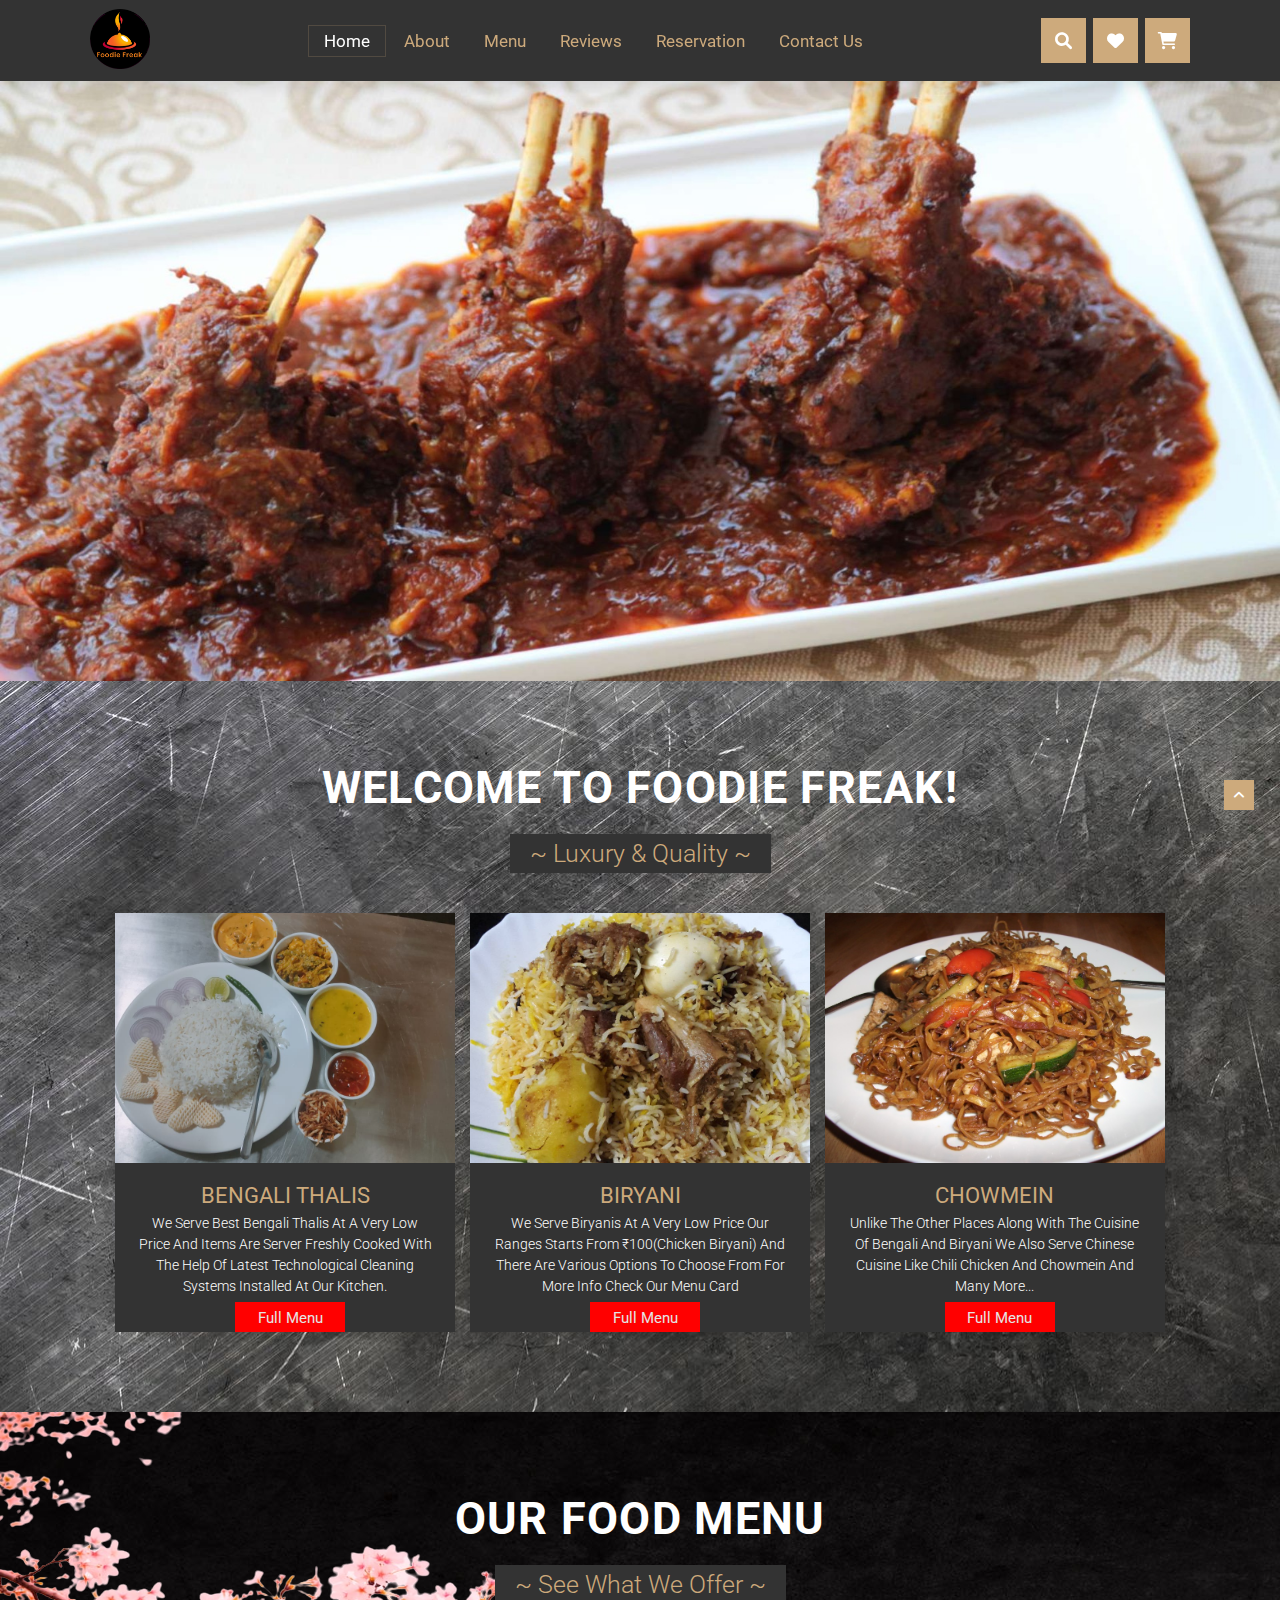
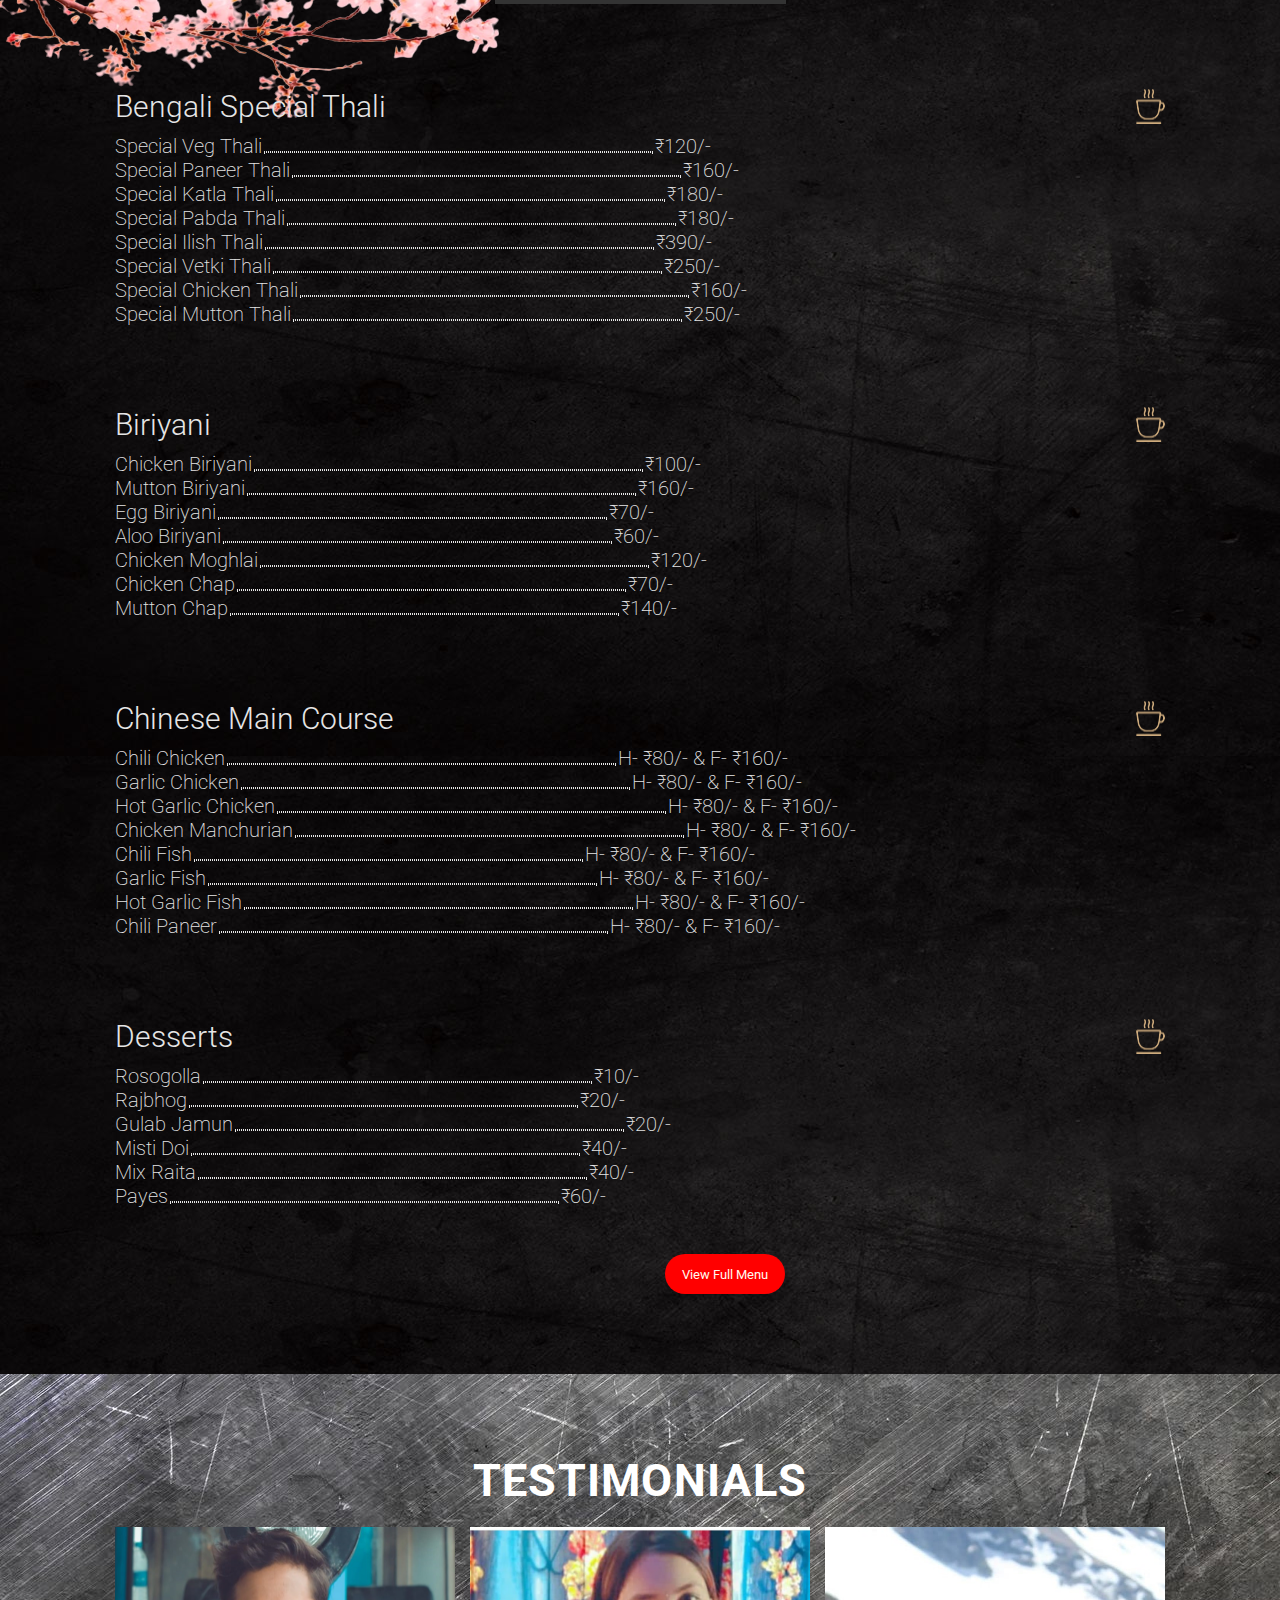
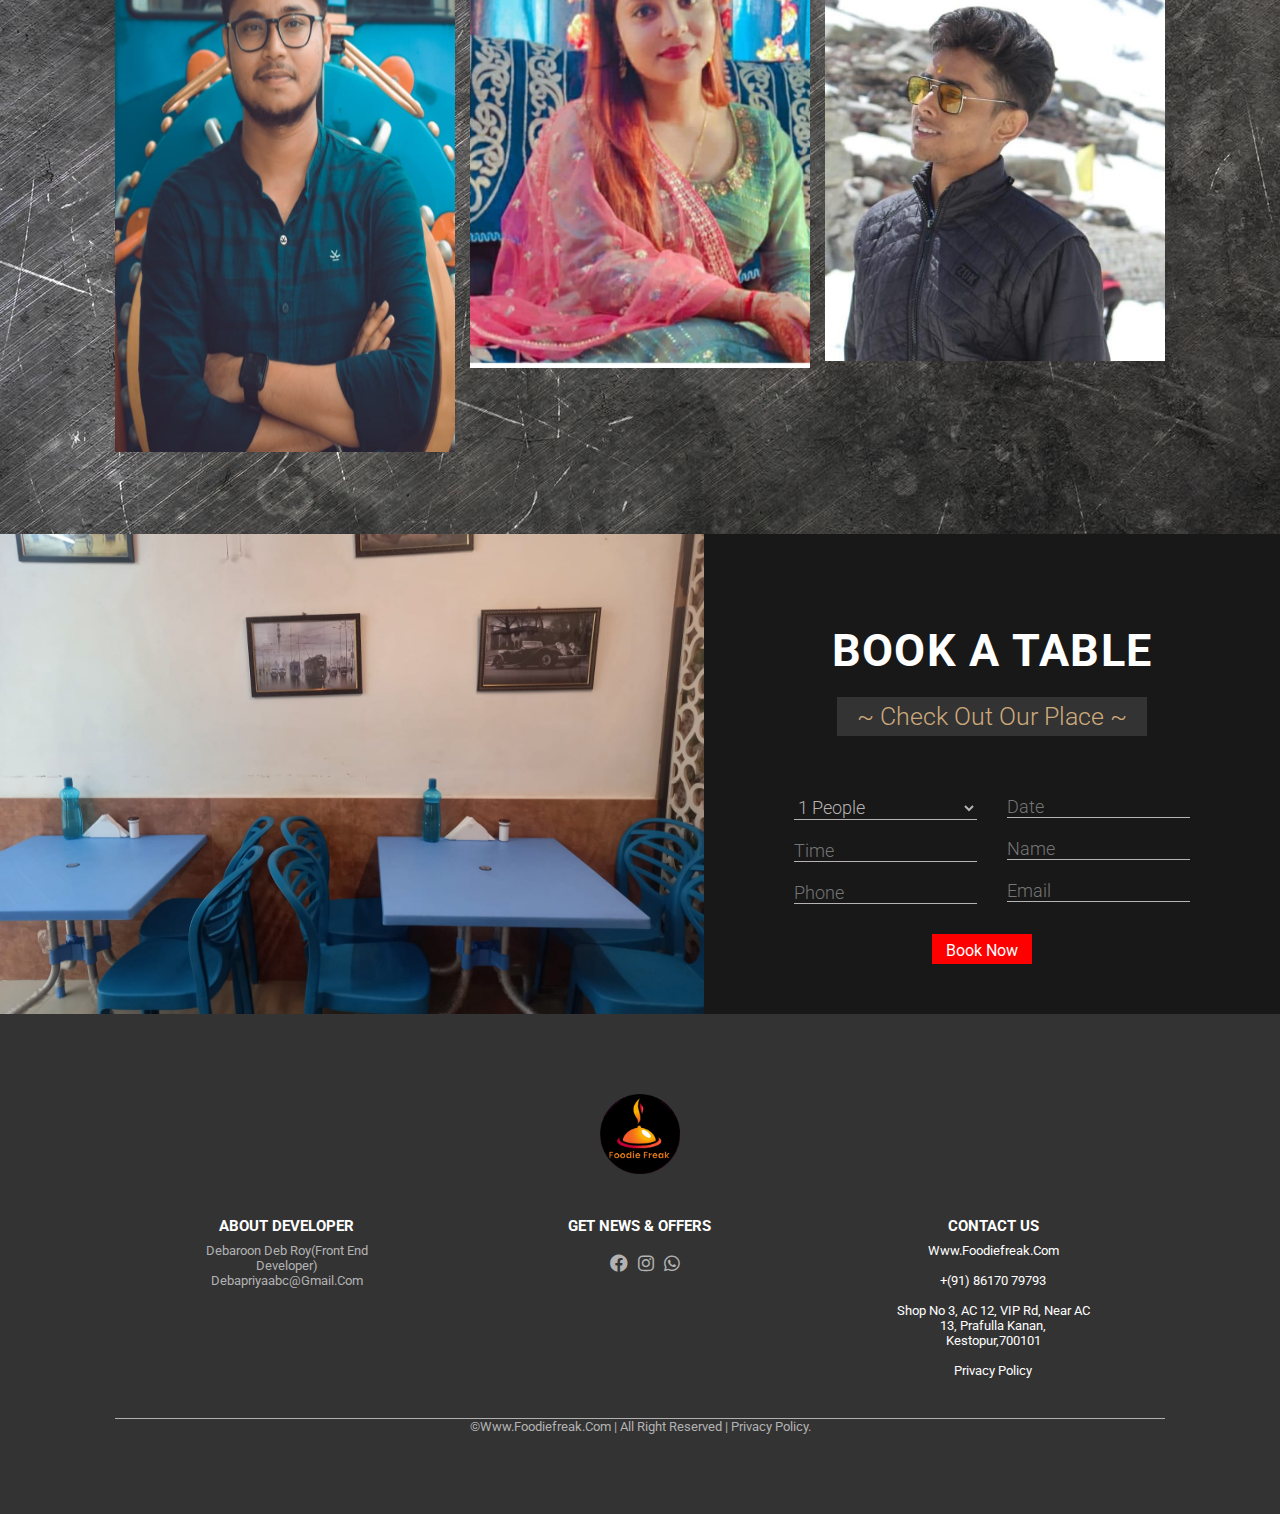
<file: index.html>
<!DOCTYPE html>
<html>
<head>
	<meta charset="utf-8">
	<meta name="viewport" content="width=device-width, initial-scale=1">
	<title>Foodie Freak</title>
	<link rel="stylesheet" type="text/css" href="https://cdnjs.cloudflare.com/ajax/libs/font-awesome/6.0.0/css/all.min.css">
	<!-- custom css file link -->
	<link rel="icon" href="logo.png">
	<link rel="stylesheet" type="text/css" href="style.css">


	<!-- Link Swiper's CSS -->
    <link rel="stylesheet" href="https://unpkg.com/swiper/swiper-bundle.min.css"/>

</head>
<body>
	<!-- header section start -->
	<header>
		<a href="#" class="logo"><img src="logo.png"  width="60px"></a>

		<nav class="navbar">
			<a href="#" class="active">home</a>
			<a href="#about">about</a>
			<a href="#mena">menu</a>
			<a href="#team">Reviews</a>
			<a href="#reservation">reservation</a>
			<a href="#cntus">contact us</a>

		</nav>

		<div class="icons">
			<i class="fas fa-bars" id="menu"></i>
			<i class="fas fa-search"></i>
			<i class="fas fa-heart"></i>
			<i class="fas fa-shopping-cart"></i>
		</div>
	</header>
	<!-- header section end -->

	<!-- slider section start -->
	<div class="slider">
        <figure>
            <img src="slideshow-11.jpg" alt="image" height="681px">
            <img src="slideshow-8.jpg" alt="image" height="681px">
            <img src="slideshow-9.jpg" alt="image" height="681px">
            <img src="slideshow-11.jpg" alt="image" height="681px">
        </figure>

		

    </div>
	<!-- slider section ends -->

	<!-- welcome section start -->
	<div class="empty"></div>

	<section class="welcome" id="about">
		<h1 class="heading">WELCOME TO Foodie Freak!</h1>

		<center><h3 class="sub-heading"> ~ Luxury & Quality ~ </h3></center>

		<div class="box-container">
			<div class="box">
				<div class="image">
					<img src="post-thumb-1.jpeg">
				</div>

				<div class="content">
					<h3>BENGALI THALIS</h3>
					<p>we serve best bengali thalis at a very low price and items are server freshly cooked with the help of latest technological cleaning systems installed at our kitchen.</p>

					<a href="menucard.html" class="btn">Full Menu</a>
				</div>
			</div>

			<div class="box">
				<div class="image">
					<img src="post-thumb-2.jpeg">
				</div>

				<div class="content">
					<h3>BIRYANI</h3>
					<p>We serve biryanis at a very low price our ranges starts from ₹100(Chicken biryani) And there are various options to choose from for more info check our menu card</p>

					<a href="menucard.html" class="btn">Full Menu</a>
				</div>
			</div>

			<div class="box">
				<div class="image">
					<img src="post-thumb-3.jpg">
				</div>

				<div class="content">
					<h3>CHOWMEIN</h3>
					<p>Unlike the other places along with the cuisine of bengali and biryani we also serve chinese cuisine like chili chicken and chowmein and many more...</p>

					<a href="menucard.html" class="btn">Full Menu</a>
				</div>
			</div>
		</div>
	</section>
	<!-- welcome section start -->

	<!-- our menu section start -->
	<section class="our-menu" id="mena">
		<h1 class="heading">our food menu</h1>
		<center><h3 class="sub-heading"> ~ see what we offer ~ </h3></center>

		<div class="menu-container">

			<div class="item">
				<div class="item-name">
					<h2>Bengali Special Thali</h2>
					<img src="drinks.png">
				</div>

				<div class="item-body">
					<div class="item-menu">
						<h3>Special Veg Thali</h3>
						<span class="dots"></span>
						<h3>₹120/-</h3>
					</div>

					<div class="item-menu">
						<h3>Special Paneer Thali</h3>
						<span class="dots"></span>
						<h3>₹160/-</h3>
						<br>
						<h3>Special Katla Thali</h3>
						<span class="dots"></span>
						<h3>₹180/-</h3>
						<br>
						<h3>Special Pabda Thali</h3>
						<span class="dots"></span>
						<h3>₹180/-</h3>
						<br>
						<h3>Special Ilish Thali</h3>
						<span class="dots"></span>
						<h3>₹390/-</h3>
						<br>
						<h3>Special Vetki Thali</h3>
						<span class="dots"></span>
						<h3>₹250/-</h3>
						<br>
						<h3>Special Chicken Thali</h3>
						<span class="dots"></span>
						<h3>₹160/-</h3>
						<br>
						<h3>Special Mutton Thali</h3>
						<span class="dots"></span>
						<h3>₹250/-</h3>

						<ul>
							<li><a href="#"></a></li>
							<li><a href="#"></a></li>
							<li><a href="#"></a></li>
							<li><a href="#"></a></li>
						</ul>
					</div>
					
				</div>
			</div>

			<div class="item">
				<div class="item-name">
					<h2>Biriyani</h2>
					<img src="drinks.png">
				</div>

				<div class="item-body">
					<div class="item-menu">
						<h3>Chicken Biriyani</h3>
						<span class="dots"></span>
						<h3>₹100/-</h3>
					</div>

					<div class="item-menu">
						<h3>Mutton Biriyani</h3>
						<span class="dots"></span>
						<h3>₹160/-</h3>
						<br>
						<h3>Egg Biriyani</h3>
						<span class="dots"></span>
						<h3>₹70/-</h3>
						<br>
						<h3>Aloo Biriyani</h3>
						<span class="dots"></span>
						<h3>₹60/-</h3>
						<br>
						<h3>Chicken Moghlai</h3>
						<span class="dots"></span>
						<h3>₹120/-</h3>
						<br>
						<h3>Chicken Chap</h3>
						<span class="dots"></span>
						<h3>₹70/-</h3>
						<br>
						<h3>Mutton Chap</h3>
						<span class="dots"></span>
						<h3>₹140/-</h3>

						<ul>
							<li><a href="#"></a></li>
							<li><a href="#"></a></li>
							<li><a href="#"></a></li>
							<li><a href="#"></a></li>
						</ul>
					</div>
					

				</div>
			</div>


			<div class="item">
				<div class="item-name">
					<h2>Chinese Main Course</h2>
					<img src="drinks.png">
				</div>

				<div class="item-body">
					<div class="item-menu">
						<h3>Chili Chicken</h3>
						<span class="dots"></span>
						<h3>H- ₹80/-  &  F- ₹160/- </h3>
					</div>

					<div class="item-menu">
						<h3>Garlic Chicken</h3>
						<span class="dots"></span>
						<h3>H- ₹80/-  &  F- ₹160/- </h3>
						<br>
						<h3>Hot Garlic Chicken</h3>
						<span class="dots"></span>
						<h3>H- ₹80/-  &  F- ₹160/- </h3>
						<br>
						<h3>Chicken Manchurian</h3>
						<span class="dots"></span>
						<h3>H- ₹80/-  &  F- ₹160/- </h3>
						<br>
						<h3>Chili Fish</h3>
						<span class="dots"></span>
						<h3>H- ₹80/-  &  F- ₹160/- </h3>
						<br>
						<h3>Garlic Fish</h3>
						<span class="dots"></span>
						<h3>H- ₹80/-  &  F- ₹160/- </h3>
						<br>
						<h3>Hot Garlic Fish</h3>
						<span class="dots"></span>
						<h3>H- ₹80/-  &  F- ₹160/- </h3>
						<br>
						<h3>Chili Paneer</h3>
						<span class="dots"></span>
						<h3>H- ₹80/-  &  F- ₹160/-</h3>

						<ul>
							<li><a href="#"></a></li>
							<li><a href="#"></a></li>
							<li><a href="#"></a></li>
							<li><a href="#"></a></li>
						</ul>
					</div>
					

				</div>
			</div>
			



			<div class="item">
				<div class="item-name">
					<h2>Desserts</h2>
					<img src="drinks.png">
				</div>

				<div class="item-body">
					<div class="item-menu">
						<h3>Rosogolla</h3>
						<span class="dots"></span>
						<h3>₹10/-</h3>
					</div>

					<div class="item-menu">
						<h3>Rajbhog</h3>
						<span class="dots"></span>
						<h3>₹20/-</h3>
						<br>
						<h3>Gulab Jamun</h3>
						<span class="dots"></span>
						<h3>₹20/-</h3>
						<br>
						<h3>Misti Doi</h3>
						<span class="dots"></span>
						<h3>₹40/-</h3>
						<br>
						<h3>Mix Raita</h3>
						<span class="dots"></span>
						<h3>₹40/-</h3>
						<br>
						<h3>Payes</h3>
						<span class="dots"></span>
						<h3>₹60/-</h3>

						<ul>
							<li><a href="#"></a></li>
							<li><a href="#"></a></li>
							<li><a href="#"></a></li>
							<li><a href="#"></a></li>
						</ul>
					</div>
					

				</div>
			</div>

		</div>
		<button id="BTN12"> <a href="menucard.html"> View Full Menu</a></button>
	</section>
	<!-- our menu section ends -->

	<!-- our team section start -->
	<section class="our-team" id="team">
		<h1 class="heading">Testimonials</h1>
		

		<div class="our-chef">
			<div class="item">
				<div class="image">
					<img src="our-chef-1.jpeg"height="525px">
				</div>

				<div class="chef-info">
					<div>
						<h3>Subhadip Maity</h3>
						<span>Best quality tasty food in kestopur at low price..Specialy Biriyani is so good and staff's behaviour is also very polite. </span>

						<ul>
							<span id="star"><li><a href="#"><i class="fa-solid fa-star"></i></a></li></span>
							<span id="star"><li><a href="#"><i class="fa-solid fa-star"></i></a></li></span>
							<span id="star"><li><a href="#"><i class="fa-solid fa-star"></i></a></li></span>
							<span id="star"><li><a href="#"><i class="fa-solid fa-star"></i></a></li></span>
							<span id="star"><li><a href="#"><i class="fa-solid fa-star"></i></a></li></span>

						</ul>
					</div>
				</div>
			</div>

			<div class="item">
				<div class="image">
					<img src="our-chef-2.jpeg">
				</div>

				<div class="chef-info">
					<div>
						<h3>Ishita Bhakat</h3>
						<span>Best and afordable  place for having lunch and dinner !!</span>

						<ul>
							<span id="star"><li><a href="#"><i class="fa-solid fa-star"></i></a></li></span>
							<span id="star"><li><a href="#"><i class="fa-solid fa-star"></i></a></li></span>
							<span id="star"><li><a href="#"><i class="fa-solid fa-star"></i></a></li></span>
							<span id="star"><li><a href="#"><i class="fa-solid fa-star"></i></a></li></span>
							<span id="star"><li><a href="#"><i class="fa-solid fa-star"></i></a></li></span>
						</ul>
					</div>
				</div>
			</div>

			<div class="item">
				<div class="image">
					<img src="our-chef-3.jpg">
				</div>

				<div class="chef-info">
					<div>
						<h3>Debaroon Deb roy</h3>
						<span>I'm a student, I stay in a mess near this restaurant, the quality of food, hygiene and staff behaviour is superb </span>

						<ul>
							<span id="star"><li><a href="#"><i class="fa-solid fa-star"></i></a></li></span>
							<span id="star"><li><a href="#"><i class="fa-solid fa-star"></i></a></li></span>
							<span id="star"><li><a href="#"><i class="fa-solid fa-star"></i></a></li></span>
							<span id="star"><li><a href="#"><i class="fa-solid fa-star"></i></a></li></span>
							<span id="star"><li><a href="#"><i class="fa-solid fa-star"></i></a></li></span>
						</ul>
					</div>
				</div>
			</div>


		</div>
	</section>
	<!-- our team section ends -->


	<!-- reservation section start -->
		<div class="reservation" id="reservation">
			<div class="image">
				
			</div>

			<div class="form">
				<h1 class="heading">book a table</h1>
				<center><h3 class="sub-heading">~ check out our place ~ </h3></center>

				<form>
					<div class="form-holder">
						<div>
							<select>
								<option>1 people</option>
								<option>2 people</option>
								<option>3 people</option>
								<option>4 people</option>
							</select>

							<input type="text" name="" placeholder="Time">
							<input type="text" name="" placeholder="Phone">
						</div>

						<div>
							<input type="text" name="" placeholder="Date">
							<input type="text" name="" placeholder="Name">
							<input type="email" name="" placeholder="email">
						</div>
					</div>
					<center><a href="https://api.whatsapp.com/send/?phone=8617079793&text&type=phone_number&app_absent=0" id="bookss" class="btn" onclick="myfunctions()">Book now</a></center>
				</form>
			</div>
		</div>
	<!-- reservation section ends -->

	
	

	<!-- footer section start -->
	<section class="footer" id="cntus">
		<img src="logo.png" class="logo" width="80px">

		<div class="container">
			<div>
				<h3>ABOUT DEVELOPER</h3>
				<p>Debaroon Deb Roy(Front End Developer)</p>
				<p>debapriyaabc@gmail.com</p>
			</div>

			<div>
				<h3>GET NEWS & OFFERS</h3>
				<ul>
					<li><a href="https://www.facebook.com/profile.php?id=100088723041521"><i class="fa-brands fa-facebook"></i></a></li>
					<li><a href="https://www.instagram.com/foodiefreak5/"><i class="fa-brands fa-instagram"></i></a></li>
					<li><a href="https://api.whatsapp.com/send/?phone=8617079793&text&type=phone_number&app_absent=0"><i class="fa-brands fa-whatsapp"></i></a></li>
					<!-- <li><a href="#"><i class="fa-brands fa-linkedin-in"></i></a></li> -->
				</ul>
			</div>

			<div class="contact">
				<h3>CONTACT US</h3>
				<span>www.foodiefreak.com</span>
				&nbsp
				&nbsp
				<span>+(91) 86170 79793 </span>
				&nbsp
				&nbsp
				<a href="https://goo.gl/maps/A1VExwrxnPcWw24n8"><span>Shop no 3, AC 12, VIP Rd, near AC 13, Prafulla Kanan, Kestopur,700101</a></span>
				&nbsp	
				&nbsp
				<span>Privacy Policy</span>
			</div>
		</div>

		<p>&copy;www.foodiefreak.com | All Right Reserved | Privacy Policy.</p>
	</section>
	<!-- footer section end -->

	<!-- jump to top -->

	<a href="#"><button class="topbtn"><i class="fa-solid fa-angle-up"></i></button></a>











	<!-- Swiper JS -->
    <script src="https://unpkg.com/swiper/swiper-bundle.min.js"></script>

    <!-- Initialize Swiper -->
    <script>
      var swiper = new Swiper(".home-slider", {
        spaceBetween: 30,
        centeredSlides: true,
        autoplay: {
          delay: 7500,
          disableOnInteraction: false,
        },
        pagination: {
          el: ".swiper-pagination",
          clickable: true,
        },
        loop:true,
      });
    </script>
	<script type="text/javascript">
		let menu = document.querySelector('#menu');
		let navbar = document.querySelector('.navbar');

		menu.onclick = () =>{
			menu.classList.toggle('fa-times');
			navbar.classList.toggle('active');
		}
	</script>


</body>
</html>
</file>
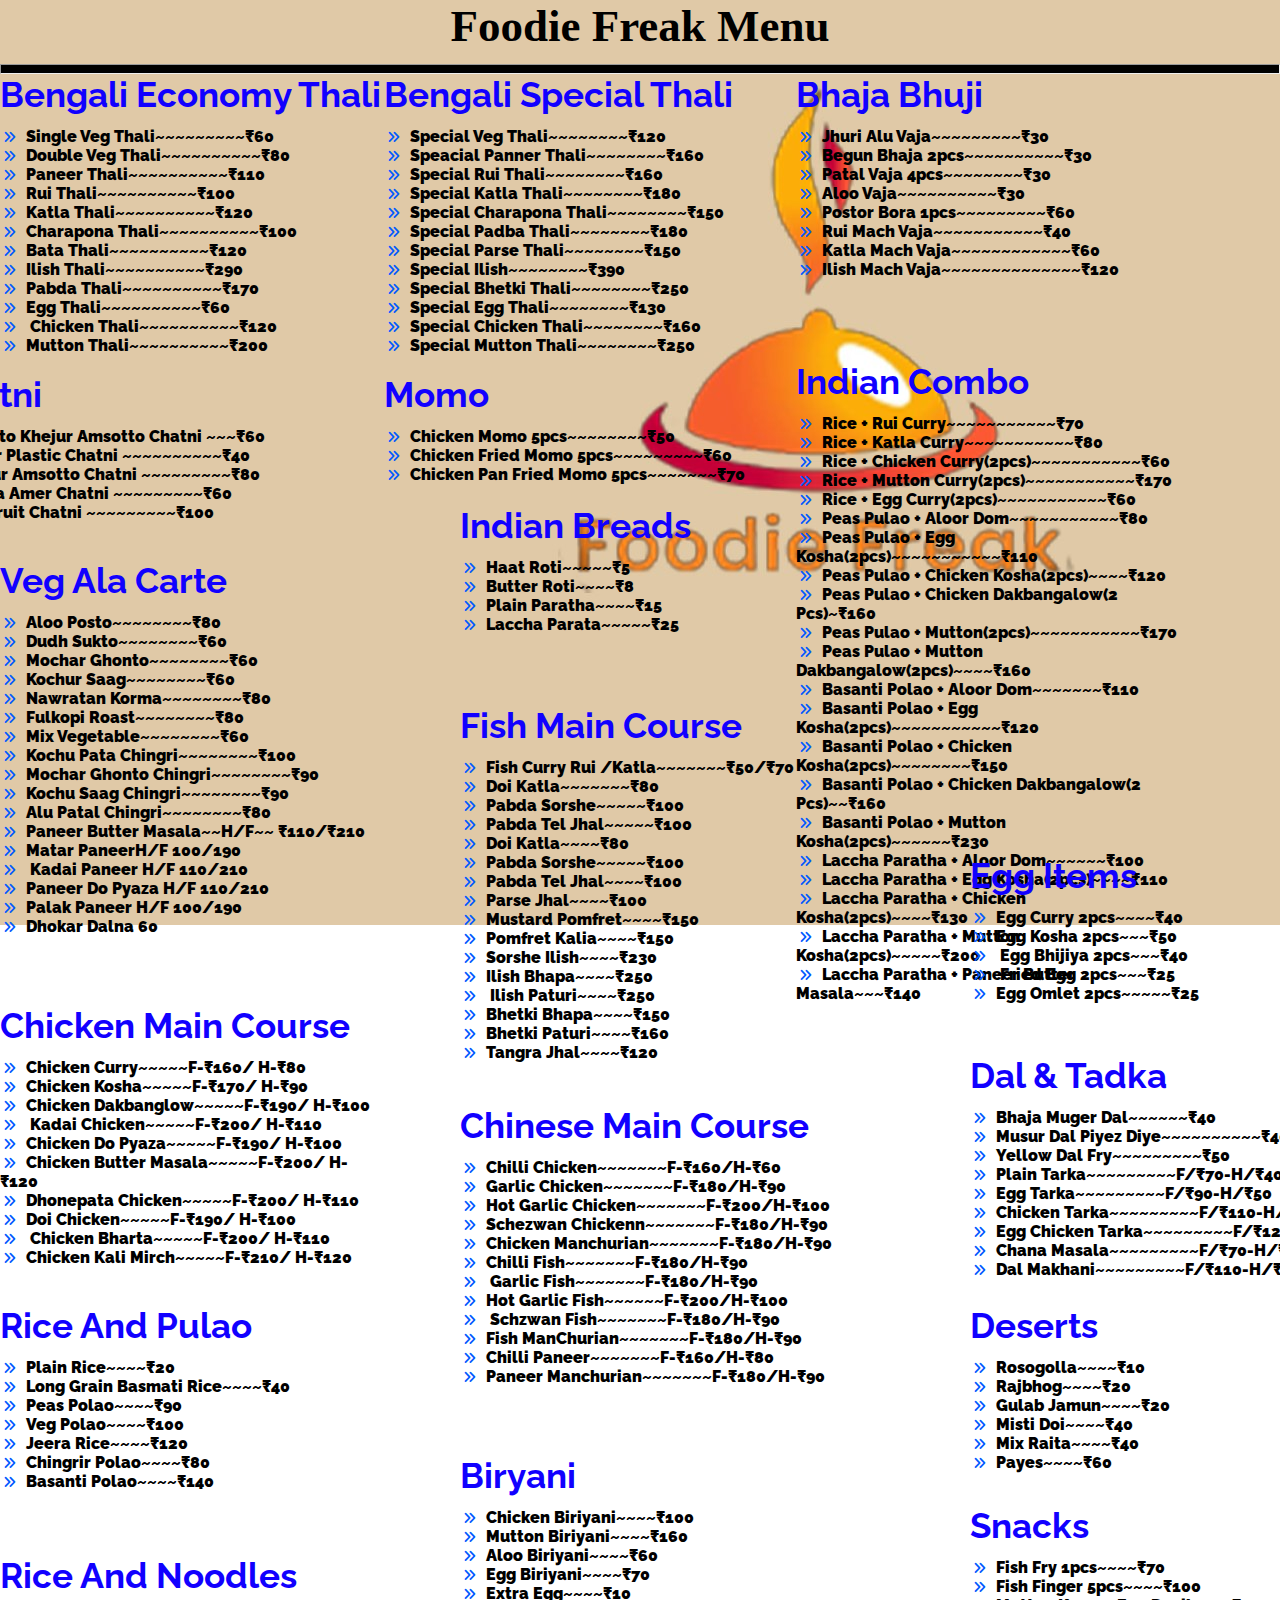
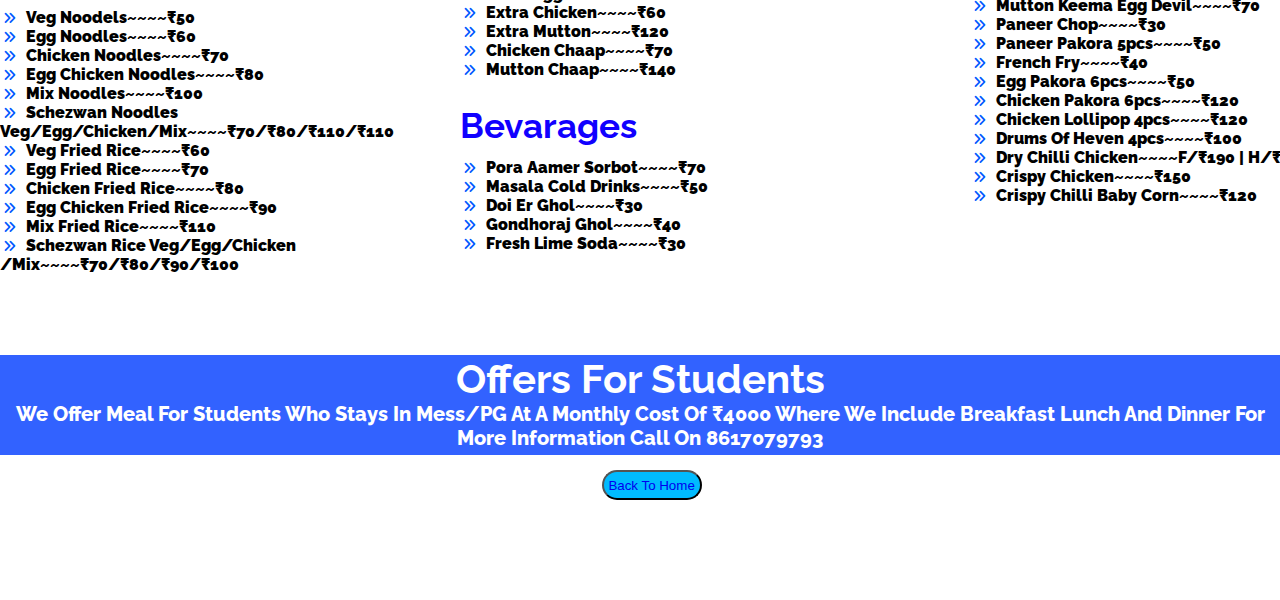
<file: menucard.html>
<!DOCTYPE html>
<html lang="en">

<head>
    <meta charset="UTF-8">
    <meta http-equiv="X-UA-Compatible" content="IE=edge">
    <meta name="viewport" content="width=device-width, initial-scale=1.0">
    <title>Foodie Freak Menu Card</title>
    <link rel="stylesheet" href="menustyles.css">
    <link rel="preconnect" href="https://fonts.googleapis.com">
    <link rel="preconnect" href="https://fonts.gstatic.com" crossorigin>
    <link href="https://fonts.googleapis.com/css2?family=Raleway:wght@300&display=swap" rel="stylesheet">
    <link rel="stylesheet" href="https://cdnjs.cloudflare.com/ajax/libs/font-awesome/6.2.1/css/all.min.css">
    <link rel="shortcut icon" href="logo.png" type="image/x-icon">
</head>

<body>
    <div class="wrapper">
        <div class="heading">
            <h1>Foodie Freak Menu</h1>
            <hr>
        </div>

        <div class="first">
            <h3>Bengali economy Thali</h3>
            <p><i class="fa fa-angle-double-right"></i>Single veg thali~~~~~~~~~₹60</p>
            <p><i class="fa fa-angle-double-right"></i>Double veg thali~~~~~~~~~~₹80</p>
            <p><i class="fa fa-angle-double-right"></i>Paneer thali~~~~~~~~~~₹110</p>
            <p><i class="fa fa-angle-double-right"></i>Rui thali~~~~~~~~~~₹100</p>
            <p><i class="fa fa-angle-double-right"></i>Katla thali~~~~~~~~~~₹120</p>
            <p><i class="fa fa-angle-double-right"></i>Charapona thali~~~~~~~~~~₹100</p>
            <p><i class="fa fa-angle-double-right"></i>Bata thali~~~~~~~~~~₹120</p>
            <p><i class="fa fa-angle-double-right"></i>Ilish thali~~~~~~~~~~₹290</p>
            <p><i class="fa fa-angle-double-right"></i>Pabda thali~~~~~~~~~~₹170</p>
            <p><i class="fa fa-angle-double-right"></i>Egg thali~~~~~~~~~~₹60</p>
            <p><i class="fa fa-angle-double-right"></i> Chicken thali~~~~~~~~~~₹120</p>
            <p><i class="fa fa-angle-double-right"></i>Mutton thali~~~~~~~~~~₹200</p>

        </div>
        <div class="second">
            <h3>Bengali Special thali</h3>
            <p><i class="fa fa-angle-double-right"></i>Special Veg Thali~~~~~~~~₹120</p>
            <p><i class="fa fa-angle-double-right"></i>Speacial Panner Thali~~~~~~~~₹160</p>
            <p><i class="fa fa-angle-double-right"></i>Special Rui thali~~~~~~~~₹160</p>
            <p><i class="fa fa-angle-double-right"></i>Special Katla thali~~~~~~~~₹180</p>
            <p><i class="fa fa-angle-double-right"></i>Special Charapona thali~~~~~~~~₹150</p>
            <p><i class="fa fa-angle-double-right"></i>Special Padba Thali~~~~~~~~₹180</p>
            <p><i class="fa fa-angle-double-right"></i>Special Parse Thali~~~~~~~~₹150</p>
            <p><i class="fa fa-angle-double-right"></i>Special Ilish~~~~~~~~₹390</p>
            <p><i class="fa fa-angle-double-right"></i>Special Bhetki Thali~~~~~~~~₹250</p>
            <p><i class="fa fa-angle-double-right"></i>Special Egg Thali~~~~~~~~₹130</p>
            <p><i class="fa fa-angle-double-right"></i>Special Chicken Thali~~~~~~~~₹160</p>
            <p><i class="fa fa-angle-double-right"></i>Special Mutton Thali~~~~~~~~₹250</p>
        </div>
        <div class="third">
            <h3>Bhaja Bhuji</h3>
            <p><i class="fa fa-angle-double-right"></i>Jhuri Alu vaja~~~~~~~~~₹30</p>
            <p><i class="fa fa-angle-double-right"></i>Begun Bhaja 2pcs~~~~~~~~~~₹30</p>
            <p><i class="fa fa-angle-double-right"></i>Patal Vaja 4pcs~~~~~~~~₹30</p>
            <p><i class="fa fa-angle-double-right"></i>Aloo Vaja~~~~~~~~~~₹30</p>
            <p><i class="fa fa-angle-double-right"></i>Postor Bora 1pcs~~~~~~~~~₹60</p>
            <p><i class="fa fa-angle-double-right"></i>Rui Mach vaja~~~~~~~~~~~₹40</p>
            <p><i class="fa fa-angle-double-right"></i>Katla Mach vaja~~~~~~~~~~~~₹60</p>
            <p><i class="fa fa-angle-double-right"></i>Ilish Mach vaja~~~~~~~~~~~~~~₹120</p>
        </div>
        <div class="fourth">
            <h3 id="chat">Chatni</h3>
            <p id="chatny"><i class="fa fa-angle-double-right"></i>Tomato Khejur Amsotto Chatni ~~~₹60</p>
            <p id="chatny"><i class="fa fa-angle-double-right"></i>Peper Plastic Chatni ~~~~~~~~~~₹40</p>
            <p id="chatny"><i class="fa fa-angle-double-right"></i>Khejur Amsotto Chatni ~~~~~~~~~₹80</p>
            <p id="chatny"><i class="fa fa-angle-double-right"></i>Kacha Amer Chatni ~~~~~~~~~₹60</p>
            <p id="chatny"><i class="fa fa-angle-double-right"></i>Mix Fruit Chatni ~~~~~~~~~₹100</p>
        </div>
        <div class="fifth">
            <h3>Momo</h3>
            <p><i class="fa fa-angle-double-right"></i>Chicken Momo 5pcs~~~~~~~~₹50</p>
            <p><i class="fa fa-angle-double-right"></i>Chicken Fried Momo 5pcs~~~~~~~~~₹60</p>
            <p><i class="fa fa-angle-double-right"></i>Chicken pan Fried Momo 5pcs~~~~~~~₹70</p>
        </div>
        <div class="sixth">
            <h3>Indian Combo</h3>
            <p><i class="fa fa-angle-double-right"></i>Rice + Rui Curry~~~~~~~~~~~₹70</p>
            <p><i class="fa fa-angle-double-right"></i>Rice + Katla Curry~~~~~~~~~~~₹80</p>
            <p><i class="fa fa-angle-double-right"></i>Rice + Chicken Curry(2pcs)~~~~~~~~~~~₹60</p>
            <p><i class="fa fa-angle-double-right"></i>Rice + Mutton Curry(2pcs)~~~~~~~~~~~₹170</p>
            <p><i class="fa fa-angle-double-right"></i>Rice + Egg Curry(2pcs)~~~~~~~~~~~₹60</p>
            <p><i class="fa fa-angle-double-right"></i>Peas Pulao + Aloor Dom~~~~~~~~~~~₹80</p>
            <p><i class="fa fa-angle-double-right"></i>Peas Pulao + Egg Kosha(2pcs)~~~~~~~~~~~₹110</p>
            <p><i class="fa fa-angle-double-right"></i>Peas Pulao + Chicken Kosha(2pcs)~~~~₹120</p>
            <p><i class="fa fa-angle-double-right"></i>Peas Pulao + Chicken Dakbangalow(2 pcs)~₹160</p>
            <p><i class="fa fa-angle-double-right"></i>Peas Pulao + Mutton(2pcs)~~~~~~~~~~~₹170</p>
            <p><i class="fa fa-angle-double-right"></i>Peas Pulao + Mutton Dakbangalow(2pcs)~~~~₹160</p>
            <p><i class="fa fa-angle-double-right"></i>Basanti Polao + Aloor Dom~~~~~~~₹110</p>
            <p><i class="fa fa-angle-double-right"></i>Basanti Polao + Egg Kosha(2pcs)~~~~~~~~~~~₹120</p>
            <p><i class="fa fa-angle-double-right"></i>Basanti Polao + Chicken Kosha(2pcs)~~~~~~~~₹150</p>
            <p><i class="fa fa-angle-double-right"></i>Basanti Polao + Chicken Dakbangalow(2 pcs)~~₹160</p>
            <p><i class="fa fa-angle-double-right"></i>Basanti Polao + Mutton Kosha(2pcs)~~~~~~₹230</p>
            <p><i class="fa fa-angle-double-right"></i>Laccha Paratha + Aloor Dom~~~~~~₹100</p>
            <p><i class="fa fa-angle-double-right"></i>Laccha Paratha + Egg Kosha(2pcs)~~~~₹110</p>
            <p><i class="fa fa-angle-double-right"></i>Laccha Paratha + Chicken Kosha(2pcs)~~~~₹130</p>
            <p><i class="fa fa-angle-double-right"></i>Laccha Paratha + Mutton Kosha(2pcs)~~~~~₹200</p>
            <p><i class="fa fa-angle-double-right"></i>Laccha Paratha + Paneer Butter Masala~~~₹140</p>
        </div>

        <div class="seventh">
            <h3>Veg Ala Carte</h3>
            <p><i class="fa fa-angle-double-right"></i>Aloo posto~~~~~~~~₹80</p>
            <p><i class="fa fa-angle-double-right"></i>Dudh Sukto~~~~~~~~₹60
                </i></p>
            <p><i class="fa fa-angle-double-right"></i>Mochar Ghonto~~~~~~~~₹60</i></p>
            <p><i class="fa fa-angle-double-right"></i>Kochur Saag~~~~~~~~₹60
                </i></p>
            <p><i class="fa fa-angle-double-right"></i>Nawratan Korma~~~~~~~~₹80
                </i></p>
            <p><i class="fa fa-angle-double-right"></i>Fulkopi roast~~~~~~~~₹80 </i></p>
            <p><i class="fa fa-angle-double-right"></i>Mix Vegetable~~~~~~~~₹60</i></p>
            <p><i class="fa fa-angle-double-right"></i>Kochu Pata Chingri~~~~~~~~₹100</i></p>
            <p><i class="fa fa-angle-double-right"></i>Mochar Ghonto Chingri~~~~~~~~₹90
                </i></p>
            <p><i class="fa fa-angle-double-right"></i>Kochu Saag Chingri~~~~~~~~₹90</i></p>
            <p><i class="fa fa-angle-double-right"></i>Alu Patal Chingri~~~~~~~~₹80
                </i></p>
            <p><i class="fa fa-angle-double-right"></i>Paneer Butter Masala~~H/F~~ ₹110/₹210</i></p>
            <p><i class="fa fa-angle-double-right"></i>Matar paneerH/F 100/190</i></p>
            <p><i class="fa fa-angle-double-right"></i> Kadai paneer H/F 110/210</i></p>
            <p><i class="fa fa-angle-double-right"></i>Paneer Do Pyaza H/F 110/210</i></p>
            <p><i class="fa fa-angle-double-right"></i>Palak Paneer H/F 100/190
                </i></p>
            <p><i class="fa fa-angle-double-right"></i>Dhokar Dalna 60</i></p>

        </div>
        <div class="eighth">
            <h3>Indian Breads</h3>
            <p><i class="fa fa-angle-double-right"></i>Haat Roti~~~~~₹5</p>
            <p><i class="fa fa-angle-double-right"></i>Butter Roti~~~~₹8</p>
            <p><i class="fa fa-angle-double-right"></i>Plain Paratha~~~~₹15</p>
            <p><i class="fa fa-angle-double-right"></i>Laccha parata~~~~~₹25</p>
        </div>
        <div class="ninth">
            <h3>Fish Main Course</h3>
            <p><i class="fa fa-angle-double-right"></i>Fish Curry Rui /Katla~~~~~~~₹50/₹70</p>
            <p><i class="fa fa-angle-double-right"></i>Doi Katla~~~~~~~₹80</p>
            <p><i class="fa fa-angle-double-right"></i>Pabda Sorshe~~~~~₹100</p>
            <p><i class="fa fa-angle-double-right"></i>Pabda Tel Jhal~~~~~₹100</p>
            <p><i class="fa fa-angle-double-right"></i>Doi Katla~~~~₹80</p>
            <p><i class="fa fa-angle-double-right"></i>Pabda Sorshe~~~~~₹100</p>
            <p><i class="fa fa-angle-double-right"></i>Pabda Tel Jhal~~~~₹100</p>
            <p><i class="fa fa-angle-double-right"></i>Parse Jhal~~~~₹100</p>
            <p><i class="fa fa-angle-double-right"></i>Mustard pomfret~~~~₹150</p>
            <p><i class="fa fa-angle-double-right"></i>Pomfret Kalia~~~~₹150
            </p>
            <p><i class="fa fa-angle-double-right"></i>Sorshe Ilish~~~~₹230</p>
            <p><i class="fa fa-angle-double-right"></i>Ilish Bhapa~~~~₹250</p>
            <p><i class="fa fa-angle-double-right"></i>
                Ilish Paturi~~~~₹250
            </p>
            <p><i class="fa fa-angle-double-right"></i>Bhetki Bhapa~~~~₹150</p>
            <p><i class="fa fa-angle-double-right"></i>Bhetki Paturi~~~~₹160
            </p>
            <p><i class="fa fa-angle-double-right"></i>Tangra jhal~~~~₹120</p>
        </div>
        <div class="tenth">
            <h3>Chicken Main course</h3>
            <p><i class="fa fa-angle-double-right"></i>Chicken Curry~~~~~F-₹160/ H-₹80</p>
            <p><i class="fa fa-angle-double-right"></i>Chicken Kosha~~~~~F-₹170/ H-₹90
            </p>
            <p><i class="fa fa-angle-double-right"></i>Chicken Dakbanglow~~~~~F-₹190/ H-₹100</p>
            <p><i class="fa fa-angle-double-right"></i> Kadai Chicken~~~~~F-₹200/ H-₹110
            </p>
            <p><i class="fa fa-angle-double-right"></i>Chicken Do Pyaza~~~~~F-₹190/ H-₹100
            </p>
            <p><i class="fa fa-angle-double-right"></i>Chicken Butter Masala~~~~~F-₹200/ H-₹120
            </p>
            <p><i class="fa fa-angle-double-right"></i>Dhonepata Chicken~~~~~F-₹200/ H-₹110
            </p>
            <p><i class="fa fa-angle-double-right"></i>Doi Chicken~~~~~F-₹190/ H-₹100</p>
            <p><i class="fa fa-angle-double-right"></i> Chicken Bharta~~~~~F-₹200/ H-₹110
            </p>
            <p><i class="fa fa-angle-double-right"></i>Chicken Kali Mirch~~~~~F-₹210/ H-₹120</p>
        </div>

        <div class="eleventh">
            <h3>Egg Items</h3>
            <p><i class="fa fa-angle-double-right"></i>Egg Curry 2pcs~~~~₹40</p>
            <p><i class="fa fa-angle-double-right"></i>Egg Kosha 2pcs~~~₹50</p>
            <p><i class="fa fa-angle-double-right"></i> Egg Bhijiya 2pcs~~~₹40</p>
            <p><i class="fa fa-angle-double-right"></i> Fried Egg 2pcs~~~₹25</p>
            <p><i class="fa fa-angle-double-right"></i>Egg Omlet 2pcs~~~~~₹25</p>
        </div>
        <div class="twelfth">
            <h3>Dal & Tadka</h3>
            <p><i class="fa fa-angle-double-right"></i>Bhaja muger dal~~~~~~₹40</p>
            <p><i class="fa fa-angle-double-right"></i>Musur Dal Piyez Diye~~~~~~~~~~₹40</p>
            <p><i class="fa fa-angle-double-right"></i>Yellow Dal Fry~~~~~~~~~₹50</p>
            <p><i class="fa fa-angle-double-right"></i>Plain Tarka~~~~~~~~~F/₹70-H/₹40</p>
            <p><i class="fa fa-angle-double-right"></i>Egg Tarka~~~~~~~~~F/₹90-H/₹50</p>
            <p><i class="fa fa-angle-double-right"></i>Chicken Tarka~~~~~~~~~F/₹110-H/₹60</p>
            <p><i class="fa fa-angle-double-right"></i>Egg Chicken Tarka~~~~~~~~~F/₹120-H/₹70</p>
            <p><i class="fa fa-angle-double-right"></i>Chana Masala~~~~~~~~~F/₹70-H/₹40</p>
            <p><i class="fa fa-angle-double-right"></i>Dal Makhani~~~~~~~~~F/₹110-H/₹60</p>
        </div>
        <div class="thirteen">
            <h3>Chinese main course</h3>
            <p><i class="fa fa-angle-double-right"></i>Chilli Chicken~~~~~~~F-₹160/h-₹60</p>
            <p><i class="fa fa-angle-double-right"></i>Garlic Chicken~~~~~~~F-₹180/h-₹90</p>
            <p><i class="fa fa-angle-double-right"></i>Hot Garlic Chicken~~~~~~~F-₹200/h-₹100</p>
            <p><i class="fa fa-angle-double-right"></i>Schezwan Chickenn~~~~~~~F-₹180/h-₹90</p>
            <p><i class="fa fa-angle-double-right"></i>Chicken Manchurian~~~~~~~F-₹180/h-₹90</p>
            <p><i class="fa fa-angle-double-right"></i>Chilli Fish~~~~~~~F-₹180/h-₹90</p>
            <p><i class="fa fa-angle-double-right"></i> Garlic Fish~~~~~~~F-₹180/h-₹90</p>
            <p><i class="fa fa-angle-double-right"></i>Hot Garlic Fish~~~~~~F-₹200/h-₹100</p>
            <p><i class="fa fa-angle-double-right"></i> Schzwan Fish~~~~~~~F-₹180/h-₹90</p>
            <p><i class="fa fa-angle-double-right"></i>Fish ManChurian~~~~~~~F-₹180/h-₹90</p>
            <p><i class="fa fa-angle-double-right"></i>Chilli Paneer~~~~~~~F-₹160/h-₹80</p>
            <p><i class="fa fa-angle-double-right"></i>Paneer Manchurian~~~~~~~F-₹180/h-₹90
            </p>
        </div>
        <div class="fourteen">
            <h3>Rice and pulao</h3>
            <p><i class="fa fa-angle-double-right"></i>Plain Rice~~~~₹20</p>
            <p><i class="fa fa-angle-double-right"></i>Long Grain Basmati Rice~~~~₹40</p>
            <p><i class="fa fa-angle-double-right"></i>Peas Polao~~~~₹90</p>
            <p><i class="fa fa-angle-double-right"></i>Veg Polao~~~~₹100 </p>
            <p><i class="fa fa-angle-double-right"></i>Jeera Rice~~~~₹120</p>
            <p><i class="fa fa-angle-double-right"></i>Chingrir Polao~~~~₹80</p>
            <p><i class="fa fa-angle-double-right"></i>Basanti Polao~~~~₹140</p>
        </div>
        <div class="fifteen">
            <h3>deserts</h3>
            <p><i class="fa fa-angle-double-right"></i>Rosogolla~~~~₹10</p>
            <p><i class="fa fa-angle-double-right"></i>Rajbhog~~~~₹20</p>
            <p><i class="fa fa-angle-double-right"></i>Gulab Jamun~~~~₹20</p>
            <p><i class="fa fa-angle-double-right"></i>Misti Doi~~~~₹40</p>
            <p><i class="fa fa-angle-double-right"></i>Mix Raita~~~~₹40</p>
            <p><i class="fa fa-angle-double-right"></i>Payes~~~~₹60</p>
        </div>
        <div class="sixteen">
            <h3>Biryani</h3>
            <p><i class="fa fa-angle-double-right"></i>Chicken Biriyani~~~~₹100</p>
            <p><i class="fa fa-angle-double-right"></i>Mutton Biriyani~~~~₹160</p>
            <p><i class="fa fa-angle-double-right"></i>Aloo Biriyani~~~~₹60</p>
            <p><i class="fa fa-angle-double-right"></i>Egg Biriyani~~~~₹70</p>
            <p><i class="fa fa-angle-double-right"></i>Extra Egg~~~~₹10</p>
            <p><i class="fa fa-angle-double-right"></i>Extra Chicken~~~~₹60</p>
            <p><i class="fa fa-angle-double-right"></i>Extra Mutton~~~~₹120</p>
            <p><i class="fa fa-angle-double-right"></i>Chicken Chaap~~~~₹70</p>
            <p><i class="fa fa-angle-double-right"></i>Mutton Chaap~~~~₹140</p>
        </div>
        <div class="seventeen">
            <h3>Snacks</h3>
            <p><i class="fa fa-angle-double-right"></i>Fish Fry 1pcs~~~~₹70</p>
            <p><i class="fa fa-angle-double-right"></i>Fish Finger 5pcs~~~~₹100</p>
            <p><i class="fa fa-angle-double-right"></i>Mutton Keema Egg Devil~~~~₹70</p>
            <p><i class="fa fa-angle-double-right"></i>Paneer Chop~~~~₹30 </p>
            <p><i class="fa fa-angle-double-right"></i>Paneer Pakora 5pcs~~~~₹50</p>
            <p><i class="fa fa-angle-double-right"></i>French Fry~~~~₹40</p>
            <p><i class="fa fa-angle-double-right"></i>Egg Pakora 6pcs~~~~₹50</p>
            <p><i class="fa fa-angle-double-right"></i>Chicken Pakora 6pcs~~~~₹120</p>
            <p><i class="fa fa-angle-double-right"></i>Chicken Lollipop 4pcs~~~~₹120</p>
            <p><i class="fa fa-angle-double-right"></i>Drums Of Heven 4pcs~~~~₹100</p>
            <p><i class="fa fa-angle-double-right"></i>Dry Chilli Chicken~~~~F/₹190 | H/₹70 </p>
            <p><i class="fa fa-angle-double-right"></i>Crispy Chicken~~~~₹150</p>
            <p><i class="fa fa-angle-double-right"></i>Crispy Chilli Baby Corn~~~~₹120</p>
        </div>
        <div class="eighteen">
            <h3>rice and noodles</h3>
            <p><i class="fa fa-angle-double-right"></i>Veg Noodels~~~~₹50</p>
            <p><i class="fa fa-angle-double-right"></i>Egg Noodles~~~~₹60</p>
            <p><i class="fa fa-angle-double-right"></i>Chicken Noodles~~~~₹70</p>
            <p><i class="fa fa-angle-double-right"></i>Egg Chicken Noodles~~~~₹80</p>
            <p><i class="fa fa-angle-double-right"></i>Mix Noodles~~~~₹100</p>
            <p><i class="fa fa-angle-double-right"></i>Schezwan Noodles Veg/Egg/Chicken/Mix~~~~₹70/₹80/₹110/₹110</p>
            <p><i class="fa fa-angle-double-right"></i>Veg Fried Rice~~~~₹60</p>
            <p><i class="fa fa-angle-double-right"></i>Egg Fried Rice~~~~₹70</p>
            <p><i class="fa fa-angle-double-right"></i>Chicken Fried Rice~~~~₹80</p>
            <p><i class="fa fa-angle-double-right"></i>Egg Chicken Fried Rice~~~~₹90</p>
            <p><i class="fa fa-angle-double-right"></i>Mix Fried Rice~~~~₹110</p>
            <p><i class="fa fa-angle-double-right"></i>Schezwan Rice Veg/Egg/Chicken /Mix~~~~₹70/₹80/₹90/₹100</p>
        </div>
        <div class="nineteen">
            <h3>Bevarages</h3>
            <p><i class="fa fa-angle-double-right"></i>Pora Aamer Sorbot~~~~₹70</p>
            <p><i class="fa fa-angle-double-right"></i>Masala Cold Drinks~~~~₹50</p>
            <p><i class="fa fa-angle-double-right"></i>Doi er Ghol~~~~₹30</p>
            <p><i class="fa fa-angle-double-right"></i>Gondhoraj Ghol~~~~₹40</p>
            <p><i class="fa fa-angle-double-right"></i>Fresh Lime Soda~~~~₹30</p>
        </div>
<div class="offer">
        <h2>Offers For Students</h2>

        <b><p id="off">We offer meal for students who stays in mess/PG at a monthly cost of ₹4000 where we include breakfast lunch and dinner for more information call on 8617079793</p></b>
        <button><a href="index.html">Back To Home</a></button>
    </div>
    </div>
</body>

</html>
</file>
<file: style.css>
@import url('https://fonts.googleapis.com/css2?family=Roboto:wght@100;300;400;500;700&display=swap');

:root
{
	--black: #333;
	--light-color: #cdaa7c;
	--box-shadow: 0 .5rem 1.5rem rgba(0,0,0,.1);
}
*{
	font-family: 'Roboto', sans-serif;
	margin: 0;
	padding: 0;
	box-sizing: border-box;
	text-decoration: none;
	border: none;
	outline: none;
	text-transform: capitalize;
	transition: all .2s linear;
}
html
{
	font-size: 62.5%;
	overflow-x: hidden;
	scroll-behavior: smooth;
}
/*navbar style start*/
header
{
	position: fixed;
	top: 0;
	left: 0;
	right: 0;
	background: var(--black);
	padding: 1rem 7%;
	display: flex;
	align-items: center;
	justify-content: space-between;
	box-shadow: var(--box-shadow);
	z-index: 10000;
}
header .logo img 
{
	/* height: auto; */
	position: relative;
	margin-top: -4px;
	padding-top: 3px;
}
header .navbar a 
{
	font-size: 1.7rem;
	padding: .5rem 1.5rem;
	color: var(--light-color);
	border: .1rem solid transparent;
}
header .navbar a.active,
header .navbar a:hover
{
	color: #fff;
	border: .1rem solid rgba(205, 170, 124, 0.2);
} 
header .icons i 
{
	cursor: pointer;
	margin-left: .5rem;
	height: 4.5rem;
	width: 4.5rem;
	line-height: 4.5rem;
	background: var(--light-color);
	text-align: center;
	font-size: 1.7rem;
	color: #fff;
}
header .icons i:hover
{
	color: rgb(0, 0, 0);
	background: white;
	transform:scale(1.1);
}
header .icons #menu
{
	display: none;
}

/*navbar style end here*/

/*slider style start*/
.slider {
    width: 100%;
    overflow: hidden;
    position: relative;
}

.slider figure {
    width: 400%;
    position: relative;
    margin: 0;
    animation: slider 8s infinite;
}

.slider figure img {
    width: 25%;
    float: left;
    /* margin-top: 100px; */

}

@keyframes slider {
    0% {
        left: 0;
    }

    25% {
        left: 0;
    }

    30% {
        left: -100%;
    }

    55% {
        left: -100%;
    }

    60% {
        left: -200%;
    }

    95% {
        left: -200%;
    }

    100% {
        left: -300%;
    }
}


/*slider style end*/

/*welcome style start*/
section
{
	padding: 8rem 9%;
	background: url(bg.jpg);
}
.heading
{
	text-align: center;
	color: #fff;
	
	font-size: 4.5rem;
	padding-bottom: 2rem;
	text-transform: uppercase;
	letter-spacing: 1.3px;
}
.sub-heading
{
	text-align: center;
	color: var(--light-color);
	font-size: 2.5rem;
	padding: .5rem 2rem;
	font-weight: 300;
	margin-bottom: 4rem;
	background: var(--black);
	display: inline-block;
}

.welcome .box-container
{
	display: flex;
	gap: 1.5rem;
}
.welcome .box-container .box
{
	width: 33%;
	background: var(--black);
	box-shadow: var(--box-shadow);
	text-align: center;
	padding-bottom: 1%;
}
.welcome .box-container .box .image
{
	height: 25rem;
	width: 100%;
	overflow: hidden;
	position: relative;
}
.welcome .box-container .box .image img 
{
	height: 100%;
	width: 100%;
	object-fit: cover;
}
.welcome .box-container .box .image:hover img 
{
	transform: scale(1.1);
}
.welcome .box-container .box .content 
{
	padding: 2rem;
	padding-top: 2rem;
}
.welcome .box-container .box .content h3
{
	color: var(--light-color);
	font-size: 2.2rem;
	font-weight: 400;
}
.welcome .box-container .box .content p 
{
	color: #fff;
	font-size: 1.4rem;
	font-weight: 300;
	padding: .5rem 0;
	line-height: 1.5;
}
.welcome .box-container .box .content a{
	height: 30px;
	position: absolute;
	padding-top: 7px;
	width: 110px;
	background-color: red;
	color: #e5e5e5;
	margin-left: -50px;
	font-size: 15px;

}
.welcome .box-container .box .content a:hover{
	background-color: #000;
}
/*welcome style end*/

/*our-menu style start*/
.our-menu
{
	background: url(our-menu-bg-1.png) left top no-repeat, url(our-menu-bg-3.jpg);

}
.our-menu .menu-container
{
	padding: 3rem 0;
	display: grid;
	grid-template-columns: repeat(auto-fit,minmax(50rem,2fr));
	gap: 5rem 10rem;
}
.our-menu .menu-container .item .item-name
{
	display: flex;
	justify-content: space-between;
	padding: 1rem 0;
	margin-top: .5rem;
}
.our-menu .menu-container .item .menu-item
{
	padding: .5rem 0;
}
.our-menu .menu-container .item .item-name h2
{
	font-size: 3rem;
	color: #e5e5e5;
	font-weight: 300;
}
.our-menu .menu-container .item .item-menu h3
{
	font-size: 2rem;
	color: #e5e5e5;
	font-weight: 200;
	display: inline-block;
}
.our-menu .menu-container .item .item-menu span 
{
	width: 37%;
	display: inline-block;
	border: 1px dotted #e5e5e5;
}
.our-menu .menu-container .item .item-menu ul 
{
	display: flex;
	font-size: 1.5rem;
	list-style: none;
	padding: .8rem 0;
	font-weight: 200;
}
.our-menu .menu-container .item .item-menu ul li a 
{
	color: #b9b9b9;
}

/*our-menu style ends*/

/*our chef style start*/
.our-chef
{
	width: 100%;
	display: grid;
	grid-template-columns: repeat(auto-fit,minmax(30rem,1fr));
	grid-gap: 1.5rem;
}
.our-chef .item .image img 
{
	width: 100%;
	
	
}
.our-chef .item
{
	position: relative;
	z-index: 2;
	overflow: hidden;
}
.our-chef .item:before
{
	position: absolute;
	content: '';
	width: 100%;
	height: 99%;
	display: none;
	top: 0;left: 0;right: 0;bottom: 0;
	background: rgba(0, 0, 0, .5);
	z-index: 5;
}
.our-chef .item:hover.item:before
{
	display: block;
}
.our-chef .item .chef-info
{
	position: absolute;
	top: 130%;
	left: 0;right: 0;bottom: 0;
	display: flex;
	justify-content: center;
	z-index: 10;
	align-items: center;
	transition: 1s;
	cursor: pointer;
}
.our-chef .item .chef-info h3
{
	font-size: 1.7rem;
	color: #fff;
	padding: .8rem 0;
	text-transform: uppercase;
}
.our-chef .item .chef-info span
{
	font-size: 1.7rem;
	color: var(--light-color);
	letter-spacing: 1px;
	font-weight: 300;
}
.our-chef .item .chef-info ul 
{
	list-style: none;
	display: flex;
	grid-gap: 2rem;
	padding: 3rem 0;
}
.our-chef .item .chef-info ul li a 
{
	color: #b9b6b6;
	font-size: 1.8rem;
}
.our-chef .item:hover .chef-info 
{
	top: 0;
}

/*our chef style ends*/

/*reservation style start*/
.reservation
{
	display: flex;
	width: 100%;
	flex-wrap: wrap;
}
.reservation .image
{
	width: 55%;
	background: url(book-a-table.jpg);
	background-size: cover;
	background-repeat: no-repeat;
	background-position: center center;
	padding-top: 9rem;
}
.reservation .form 
{
	background: #181818;
	width: 45%;
	padding: 9rem 7%;
}
.reservation .form h1
{
	color: #fff;
}
.reservation .form-holder
{
	display: flex;
	grid-gap: 3rem;
	width: 100%;
}
.reservation .form form input,
.reservation .form form select
{
	display: block;
	margin: 2rem 0;
	width: 100%;
	background: none;
	border-bottom: .1rem solid #b7b3b3;
	color: #b7b3b3;
	font-size: 1.8rem;
	font-weight: 300;
}
.reservation .form form input:placeholder
{
	color: #b7b3b3;
}
/*reservation style end*/

/*blog style start*/
.blog .box-container .box 
{
	background: #fff;
}
.blog .content
{
	text-align: left;
	position: relative;
}
.blog .content h3,
.blog .content p,
.blog .content a
{
	color: #333!important;
}
.blog .content a
{
	font-size: 14px;
	display: inline-block;
	padding-top: 1rem;
	text-decoration: underline;
}
.blog .content img 
{
	position: absolute;
	right: 0;
	bottom: 0;
}
/*blog style ends*/

/*footer style start*/
.footer
{
	background: #333;
	text-align: center;
	color: #b2b2b2;
	font-size: 1.3rem;
}
.footer .container
{
	display: grid;
	grid-template-columns: repeat(auto-fit, minmax(30rem,2fr));
	color: #b2b2b2;
	grid-gap: 1rem;
	padding: 4rem 0;
	border-bottom: 1px solid #b2b2b2;
}
.footer .container div
{
	padding: 0 7rem;
}
.footer .container h3
{
	color: #fff;
	font-size: 1.5rem;
	padding-bottom: .8rem;
}
.footer .container input
{
	width: 100%;
	border: 1px solid #b2b2b2;
	padding: .5rem .8rem;
	background: transparent;
	border-radius: 20px;
}
.footer .container ul 
{
	list-style: none;
	display: flex;
	justify-content: center;
	padding-top: 1rem;
}
.footer .container ul li a 
{
	color: #b2b2b2;
	margin-left: 10px;
	font-size: 18px;
}
.footer .container span 
{
	display: block;
}
/*footer style ends*/



/*custom scroll bar*/

::-webkit-scrollbar{
	width: 12px;
}
::-webkit-scrollbar-track{
	background: #333;
}
::-webkit-scrollbar-thumb{
	background: #cdaa7c;
}

/*jump to top*/
.topbtn
{
	position: fixed;
	right: 2%;
	bottom: 10%;
	width: 30px;
	height: 30px;
	background: #cdaa7c;
	color: #fff;
	cursor: pointer;
}
#BTN12{
	height: 40px;
	width: 120px;
	background-color: red;
	color: floralwhite;
	border-color: #fff;
	border-radius: 30px;
	margin-left: 550px;
}
#BTN12 a{
	color: floralwhite;
}
#BTN12:hover{
	background-color: aqua;
	color: #000;
}
#BTN12 a:hover{
	color: coral;
}
#bookss{
	width: 100px;
	height: 30px;
	background-color: red;
	position: absolute;
	margin-left: -60px;
	margin-top: 10px;
	padding-top: 7px;
	color: #fff;
	font-size: 16px;

}
#bookss a{
}
#star i{
	color: gold; 
}
.contact a{
	color: #fff;
}
.contact{
	color: #fff;
}
/*media query*/
@media (max-width: 991px)
{
	html
	{
		font-size: 55%;
	}
	header
	{
		padding: 1rem 2rem;
	}
	header .logo img
	{
		height: 7rem;
		margin-left: -3px;
	}
	.our-menu .menu-container
	{
		grid-template-columns: repeat(auto-fit,minmax(30rem,2fr));
	}
	.our-menu .menu-container .item .item-menu span 
	{
		width: 15%;
	}
	#BTN12{
		height: 20px;
		width: 80px;
		background-color: red;
		color: floralwhite;
		border-color: #fff;
		border-radius: 30px;
		margin-left: 100px;
	}
	#BTN12 a{
		color: floralwhite;
	}

}
@media (max-width: 768px)
{
	/*navbar media query*/
	header .logo img
	{
		height: 7rem;
		margin-left: -15px;
	}
	.slider {
		width: 100%;
		overflow: hidden;
		position: relative;
	}

	.slider figure {
		width: 400%;
		position: relative;
		margin: 0;
		animation: slider 8s infinite;
	}

	.slider figure img {
		width: 25%;
		height: 250px;
		float: left;
		margin-top: 70px;
	}
	header .icons #menu
	{
		display: inline-block;
		margin-left: -40px;
	}
	#BTN12{
		height: 30px;
		width: 90px;
		background-color: red;
		color: floralwhite;
		border-color: #fff;
		border-radius: 30px;
		margin-left: 100px;
		font-size: 12px;
		margin-top: 100px;
	}
	#BTN12:hover{
		background-color: aqua;
	}
	#BTN12 a:hover{
		color: coral;
	}
	#BTN12 a{
		color: floralwhite;
	}
	header .icons{
		/* margin-left: -50px; */
	}
	header .navbar
	{
		position: absolute;
		top: 100%;
		left: 0;
		right: 0;
		background: rgb(255, 200, 0);
		border-top: .1rem solid rgba(205,170,124,0.2);
		border-bottom: .1rem solid rgba(205,170,124,0.2);
		padding: 1rem;
		clip-path: polygon(0 0,100% 0,100% 0,0 0);
	}
	header .navbar.active
	{
		clip-path: polygon(0 0,100% 0,100% 100%,0 100%);
	}
	.welcome .box-container .box .content a{
		height: 20px;
		position: absolute;
		padding-top: 3px;
		width: 70px;
		background-color: red;
		color: #e5e5e5;
		margin-left: -45px;
		font-size: 11px;
	
	}
	header .navbar a 
	{
		display: block;
		padding: 1.5rem;
		margin: 1rem;
		font-size: 2rem;
		background: var(--black);
	}


	

	/*slider media query*
	

	/*welcome section*/

	.welcome .box-container
	{
		flex-wrap: wrap;
	}
	.welcome .box-container .box 
	{
		width: 100%;
	}
	.reservation .image
	{
		width: 0;
	}
	.reservation .form
	{
		width: 100%;
	}
	.reservation .form .form-holder
	{
		display: block;
	}
}
</file>
<file: menustyles.css>
*{
    padding: 0;
    margin: 0;
    box-sizing: border-box;
}
body{
    background:url(background.jpg);
    font-family: 'Raleway', sans-serif;
    background-repeat: no-repeat;
    background-attachment: fixed;
    display: block;
    text-transform: capitalize;
    
}

p,h1,h2,h3{
    color: rgb(0, 0, 0);
}
.heading h1{
    text-align: center;
    font-weight: 900;
    font-family: 'Unbounded', cursive;
}
hr{
    height: 10px;
    background-color: black;
}

.heading h1{
    /* line-height: 2; */
    margin-bottom: 12px;
    font-size: 45px;
}
p{
    text-align: left;
    font-weight: 900;
    transition: 0.5s ease;
    cursor: pointer;

    /* padding-left: 90px; */
}
p#chatny{
    padding-left: 45px;
}
h3{
    margin-bottom: 12px;
    font-size: 35px;
    color: rgb(17, 0, 255);
}
.wrapper{
    width: 100%;
    height: 2200px;
    display:block;
}
.first{
    width: 30%;
    /* background-color: aliceblue; */
    display: inline-block;
    height: auto;

}
i{
    font-size: small;
    padding-right: 10px;
    padding-left: 3px;
    color: rgb(0, 89, 255);
    transition: 0.5s ease;

}
i:hover{
    /* transform:  translate(20px,20px);; */
    color:rgb(0, 140, 255);
}
p:hover{
    transform:  scale(1.06);
    color:rgb(255, 0, 0);

}
h3#chat{
    color: rgb(17, 0, 255);
    margin-left: 50px;
}
.second{
    display: inline-block;
    position: absolute;
    width:30%;
    height: auto;
    /* background-color: aliceblue; */

}
.third{
    display: inline-block;
    position: relative;
    float: right;
    margin-right: 100px;
    height: auto;
    width:30%;
    /* background-color: aliceblue; */
}
.fourth{
    position: absolute;
    width: 30%;
    height: auto;
    /* background-color: aliceblue; */
    display: inline-block;
    margin-left: -500px;
    margin-top: 300px;
}
.fifth{
    display: inline-block;
    position: absolute;
    width:30%;
    height: auto;
    margin-top: 300px;
}
.sixth{
    display: inline-block;
    position: relative;
    float: right;
    margin-right: 100px;
    height: auto;
    width:30%;
    margin-top: 6px;
    /* background-color: aliceblue; */
}
.seventh{
    height: auto;
    width: 400px;
    margin-top: 205px;
    position: absolute;
}
.eighth{
    height: auto;
    width: 300px;
    margin-top: 150px;
    margin-left: 460px;
    position: absolute;
}
.ninth{
   width: 30%;
    margin-left: 460px;
    margin-top: 350px;
    position: absolute;
}
.tenth{
    width: 30%;
     margin-left: 0px;
     margin-top: 650px;
     position: absolute;
 }
 .eleventh{
    width: 30%;
    margin-top: 500px;
    position: absolute;
    left: 970px;
 }
 .twelfth{
    width: 30%;
    margin-top: 700px;
    position: absolute;
    left: 970px;
 }
 .thirteen{
    width: 30%;
    margin-left: 460px;
    margin-top: 750px;
    position: absolute;
 }
 .fourteen{
    width: 30%;
    margin-left: 0px;
    margin-top: 950px;
    position: absolute;
 }
 .fifteen{
    width: 30%;
    margin-left: 970px;
    margin-top: 950px;
    position: absolute;
 }
 .sixteen{
    width: 30%;
    margin-left: 460px;
    margin-top: 1100px;
    position: absolute;
 }
 .seventeen{
    width: 30%;
    margin-left: 970px;
    margin-top: 1150px;
    position: absolute;
 }
 .eighteen{
    width: 30%;
    margin-left: 0px;
    margin-top: 1200px;
    position: absolute;
 }
 .nineteen{
    width: 30%;
    margin-left: 460px;
    margin-top: 1350px;
    position: absolute;
 }
 .offer{
    margin-top: 1600px;
    transition:0.5s ease ;
    height: 100px;
    width: 100%;
    background-color: rgb(50, 98, 255);
 }
 .offer h2{
    text-align:center;
    font-size: 40px;
    color: rgb(255, 255, 255);
 }
 .offer p{
    font-size: 20px;
    text-align: center;
    padding: 0 15px;
    font-weight: 800;
    color: rgb(255, 255, 255);
 }
 .offer p:hover{
    color: rgb(255, 255, 255);
  transform: scale(1);  
 }
 button{
    margin-left: 47%;
    margin-top: 20px;
    height: 30px;
    width: 100px;
    background-color: rgb(0, 187, 255);
    border-radius: 30px;
 }
 button a{
    text-decoration: none;
 }

 @media(max-width:768px){
    .heading h1{
        /* line-height: 2; */
        margin-bottom: 7px;
        font-size: 20px;
        margin-left: -40px;
    }
    p:hover{
        transform:  scale(0.9);
        color:rgb(255, 0, 0);
        font-size: 17px;
    
    }
    body{
       background-image: none;
        /* background-size:cover; */
        background-color: #E0C9A6;
    }
    hr{
        height: 10px;
        width: 100%;
        background-color: black;
    }
    h3{
        margin-bottom: 12px;
        font-size: 15px;
        color: rgb(0, 21, 255);
        text-align: center;
    }
    p{
        text-align: left;
        font-weight: 900;
        transition: 0.5s ease;
        cursor: pointer;
        font-size: 13px;
    
        /* padding-left: 90px; */
    }
    .wrapper{
        width: 100%;
        height: 1300px;
        display:block;
    }
    .first{
        width: 100%;
        /* background-color: aliceblue; */
        display:block;
        height: auto;
        /* margin-top: 30px; */
    
    }
    .second{
        width: 100%;
        display:block;
        height: auto;
        margin-top: 30px;
    }
    .third{
        width: 100%;
        display: block;
        height: auto;
        margin-left: 0px;
        margin-top: 270px;
        position: absolute;
    }
    p#chatny{
        padding-left: 10px;
    }
    .fourth{
        position: absolute;
        width: 100%;
        height: auto;
        /* background-color: aliceblue; */
        display: inline-block;
        margin-left: -10px;
        margin-top: 430px;
    }
    .fifth{
        display: block;
        position: absolute;
        width:100%;
        height: auto;
        margin-top: 550px;
    }
    .sixth{
        width: 100%;
        position: absolute;
        margin-top: 650px;
    }
    .seventh{
        margin-top: 1030px;
        width: 100%;
        position: absolute;
    }
    .eighth{
        width: 100%;
        position: absolute;
        margin-top: 1350px;
        margin-left: 0px;
    }
    .ninth{
        width: 100%;
        position: absolute;
        margin-top: 1480px;
        margin-left: 0;
    }
    .tenth{
        width: 100%;
        position: absolute;
        margin-top: 1780px;
        margin-left: 0;
    }
    .eleventh{
        width: 100%;
        margin-top: 2000px;
        position: absolute;
        left: 0px;
     }
     .twelfth{
        width: 100%;
        margin-top: 2150px;
        position: absolute;
        left: 0px;
     }
     .thirteen{
        width: 100%;
        margin-top: 2350px;
        position: absolute;
        margin-left: 0px;
     }
     .fourteen{
        width: 100%;
        margin-top: 2600px;
        position: absolute;
        margin-left: 0px;
     }
     .fifteen{
        width: 100%;
        margin-top: 2750px;
        position: absolute;
        margin-left: 0px;
     }
     .sixteen{
        width: 100%;
        margin-top: 2900px;
        position: absolute;
        margin-left: 0px;
     }
     .seventeen{
        width: 100%;
        margin-top: 3100px;
        position: absolute;
        margin-left: 0px;
     }
     .eighteen{
        width: 100%;
        margin-top: 3400px;
        position: absolute;
        margin-left: 0px;
     }
     .nineteen{
        width: 100%;
        margin-top: 3700px;
        position: absolute;
        margin-left: 0px;
     }
     .offer{
        margin-top: 3900px;
        transition:0.5s ease ;
        height: 100px;
        width: 100%;
        background-color: rgb(50, 98, 255);
     }
     .offer h2{
        text-align:center;
        font-size: 20px;
        color: rgb(255, 255, 255);
     }
     .offer p{
        font-size: 10px;
        text-align: center;
        padding: 0 15px;
        font-weight: 800;
        color: rgb(255, 255, 255);
     }
     .offer p:hover{
        color: rgb(255, 255, 255);
      transform: scale(1);  
     }
     button{
        margin-left: 40%;
        margin-top: 20px;
        height: 20px;
        width: 70px;
        background-color: rgb(0, 187, 255);
        border-radius: 30px;
     }
     button a{
        text-decoration: none;
        font-size: x-small;
     }
 }
</file>
